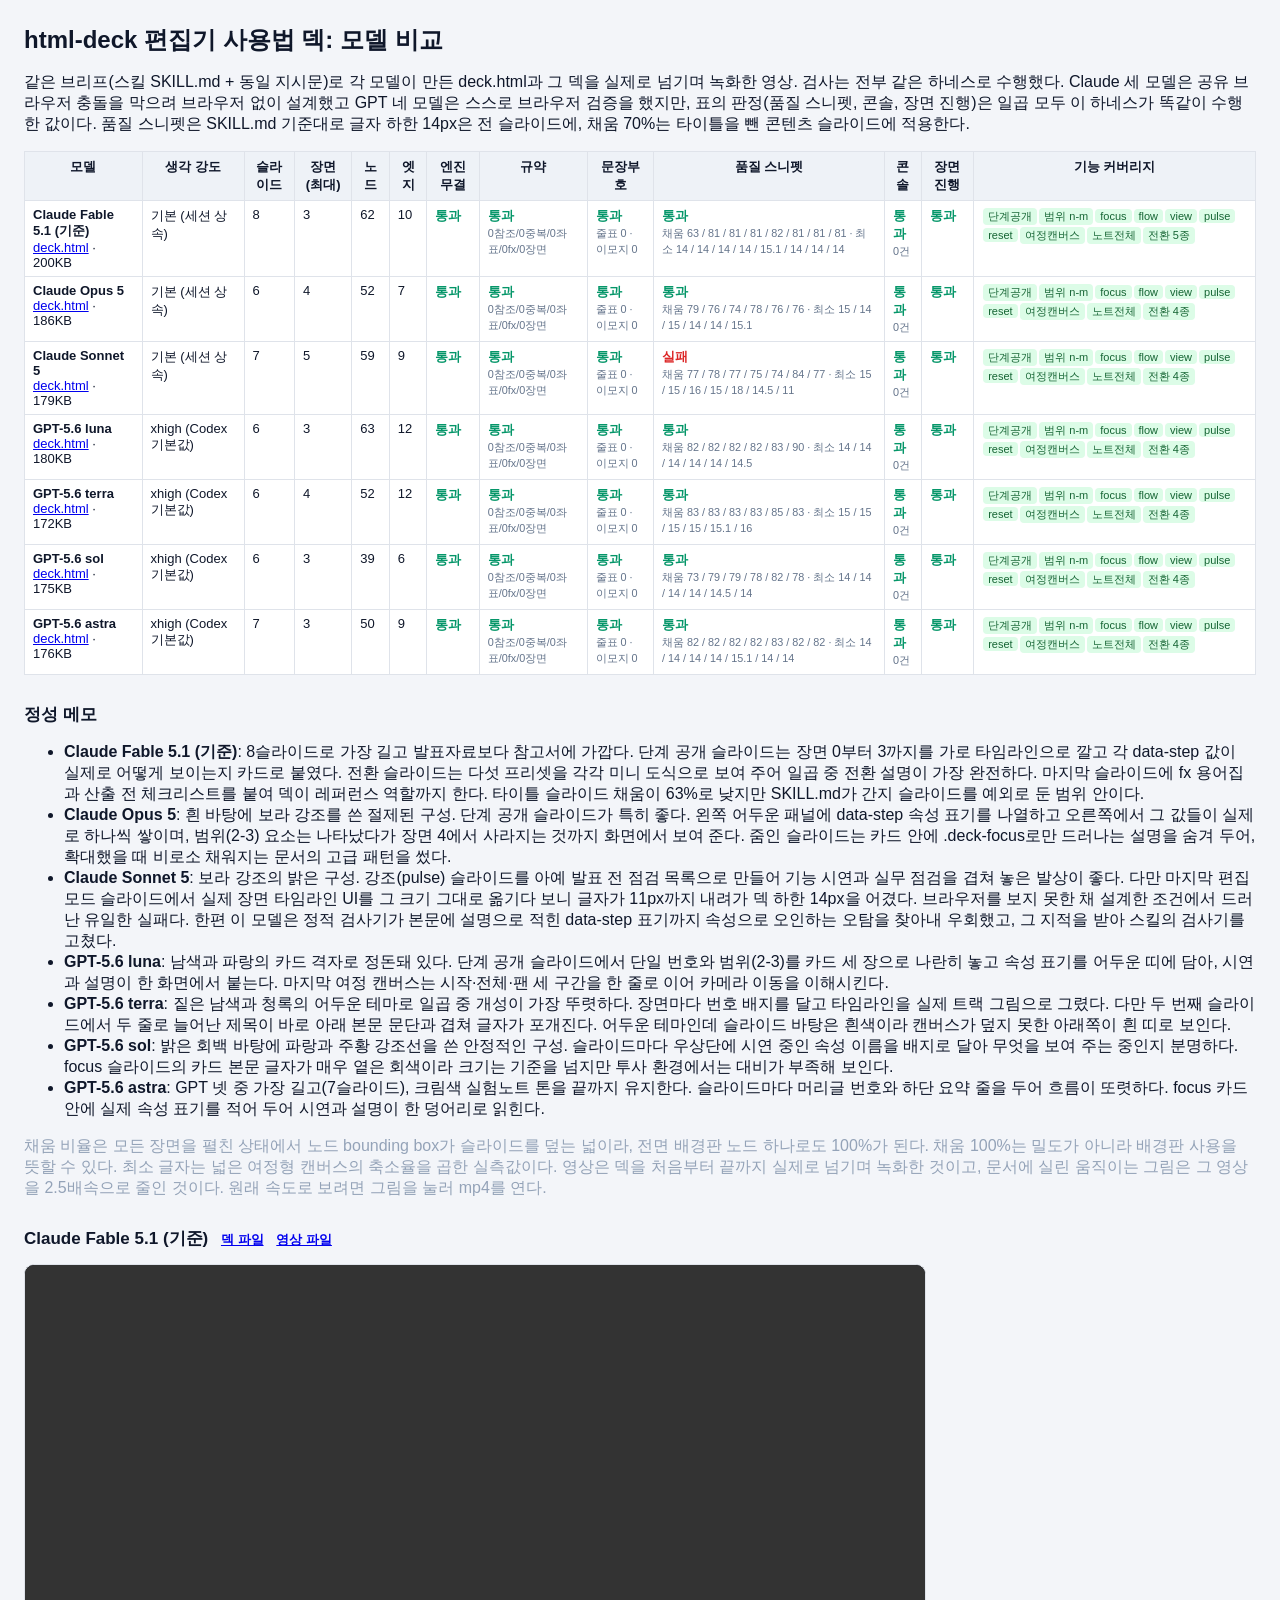
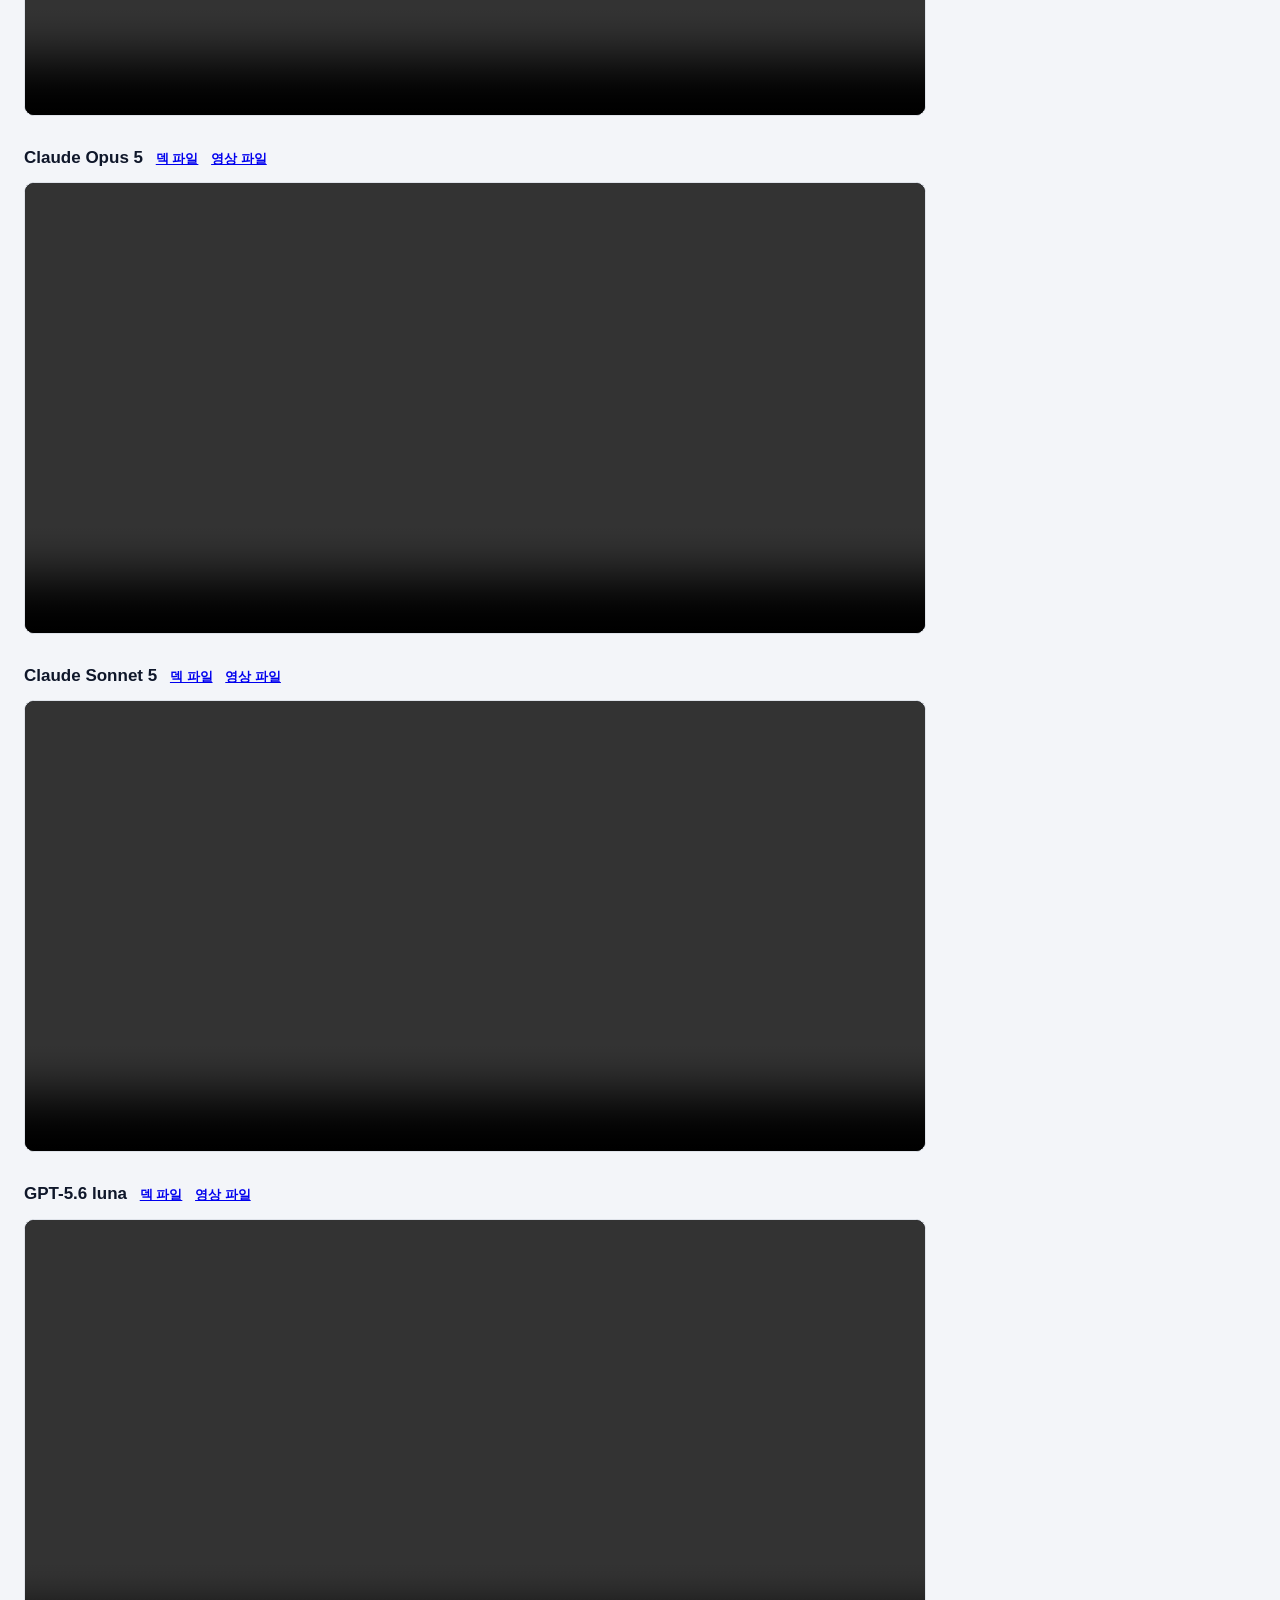
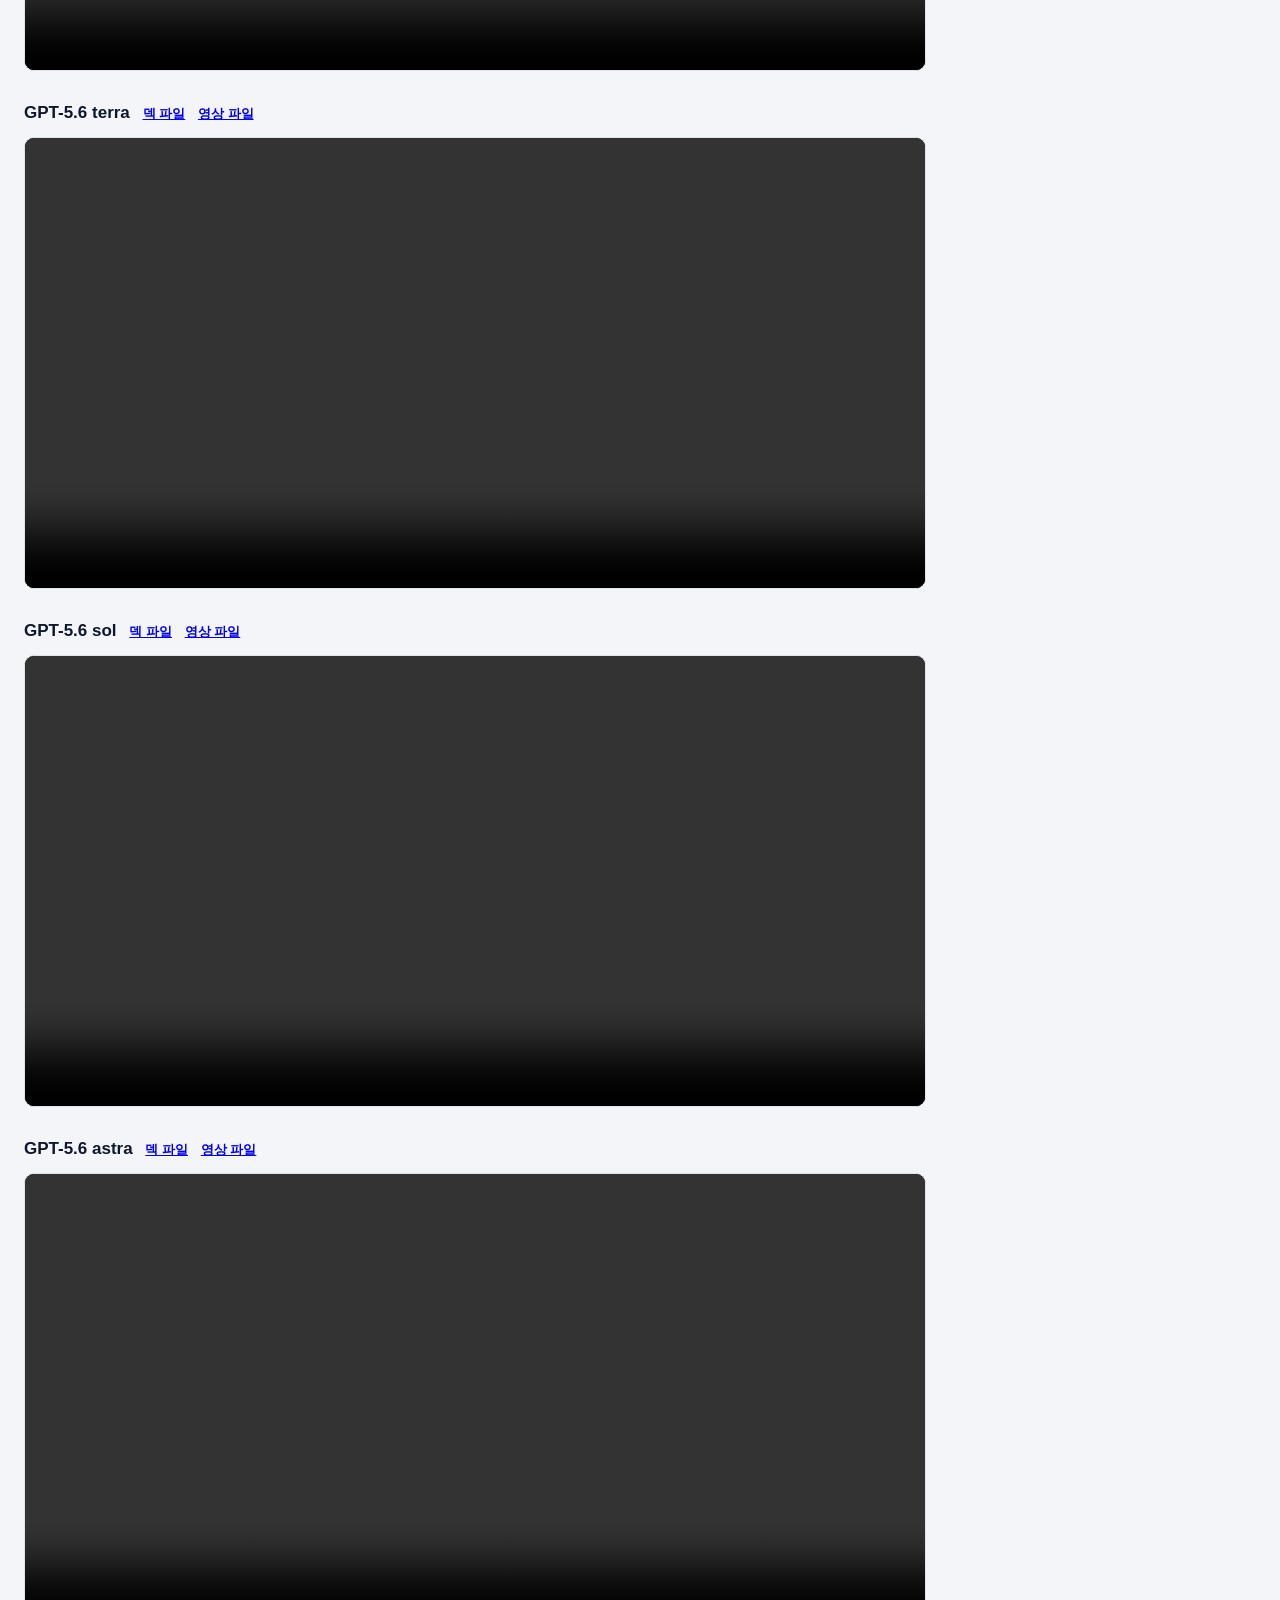
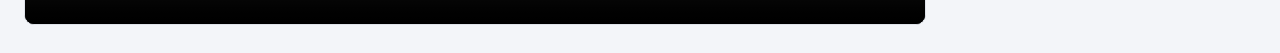
<file: compare/index.html>
<!DOCTYPE html><html lang="ko"><head><meta charset="UTF-8"><title>html-deck 모델 비교</title>
<style>body{font-family:Pretendard,'Apple SD Gothic Neo',sans-serif;margin:24px;color:#0f172a;background:#f3f5f9}
h1{font-size:24px} table{border-collapse:collapse;background:#fff;font-size:13px} th,td{border:1px solid #dfe3ea;padding:6px 8px;vertical-align:top} th{background:#eef2f7}
.ok{color:#059669;font-weight:700} .ng{color:#dc2626;font-weight:700} .mute{color:#94a3b8} small{color:#64748b}
.cov span{display:inline-block;font-size:11px;padding:1px 5px;border-radius:4px;margin:1px} .c1{background:#dcfce7;color:#166534} .c0{background:#fee2e2;color:#991b1b;text-decoration:line-through}
section{margin-top:28px} h2{font-size:17px} h2 a{font-size:13px;margin-left:8px} video{width:900px;max-width:100%;border:1px solid #dfe3ea;border-radius:10px;background:#0b0e14}
</style></head><body><h1>html-deck 편집기 사용법 덱: 모델 비교</h1>
<p>같은 브리프(스킬 SKILL.md + 동일 지시문)로 각 모델이 만든 deck.html과 그 덱을 실제로 넘기며 녹화한 영상. 검사는 전부 같은 하네스로 수행했다. Claude 세 모델은 공유 브라우저 충돌을 막으려 브라우저 없이 설계했고 GPT 네 모델은 스스로 브라우저 검증을 했지만, 표의 판정(품질 스니펫, 콘솔, 장면 진행)은 일곱 모두 이 하네스가 똑같이 수행한 값이다. 품질 스니펫은 SKILL.md 기준대로 글자 하한 14px은 전 슬라이드에, 채움 70%는 타이틀을 뺀 콘텐츠 슬라이드에 적용한다.</p>
<table><tr><th>모델</th><th>생각 강도</th><th>슬라이드</th><th>장면(최대)</th><th>노드</th><th>엣지</th><th>엔진 무결</th><th>규약</th><th>문장부호</th><th>품질 스니펫</th><th>콘솔</th><th>장면 진행</th><th>기능 커버리지</th></tr><tr><td><b>Claude Fable 5.1 (기준)</b><br><a href="fable51/deck.html">deck.html</a> · 200KB</td>
<td>기본 (세션 상속)</td><td>8</td><td>3</td><td>62</td><td>10</td>
<td><span class="ok">통과</span></td>
<td><span class="ok">통과</span><br><small>0참조/0중복/0좌표/0fx/0장면</small></td>
<td><span class="ok">통과</span><br><small>줄표 0 · 이모지 0</small></td>
<td><span class="ok">통과</span><br><small>채움 63 / 81 / 81 / 81 / 82 / 81 / 81 / 81 · 최소 14 / 14 / 14 / 14 / 15.1 / 14 / 14 / 14</small></td>
<td><span class="ok">통과</span><br><small>0건</small></td>
<td><span class="ok">통과</span></td>
<td class="cov"><span class="c1">단계공개</span><span class="c1">범위 n-m</span><span class="c1">focus</span><span class="c1">flow</span><span class="c1">view</span><span class="c1">pulse</span><span class="c1">reset</span><span class="c1">여정캔버스</span><span class="c1">노트전체</span><span class="c1">전환 5종</span></td></tr><tr><td><b>Claude Opus 5</b><br><a href="opus5/deck.html">deck.html</a> · 186KB</td>
<td>기본 (세션 상속)</td><td>6</td><td>4</td><td>52</td><td>7</td>
<td><span class="ok">통과</span></td>
<td><span class="ok">통과</span><br><small>0참조/0중복/0좌표/0fx/0장면</small></td>
<td><span class="ok">통과</span><br><small>줄표 0 · 이모지 0</small></td>
<td><span class="ok">통과</span><br><small>채움 79 / 76 / 74 / 78 / 76 / 76 · 최소 15 / 14 / 15 / 14 / 14 / 15.1</small></td>
<td><span class="ok">통과</span><br><small>0건</small></td>
<td><span class="ok">통과</span></td>
<td class="cov"><span class="c1">단계공개</span><span class="c1">범위 n-m</span><span class="c1">focus</span><span class="c1">flow</span><span class="c1">view</span><span class="c1">pulse</span><span class="c1">reset</span><span class="c1">여정캔버스</span><span class="c1">노트전체</span><span class="c1">전환 4종</span></td></tr><tr><td><b>Claude Sonnet 5</b><br><a href="sonnet5/deck.html">deck.html</a> · 179KB</td>
<td>기본 (세션 상속)</td><td>7</td><td>5</td><td>59</td><td>9</td>
<td><span class="ok">통과</span></td>
<td><span class="ok">통과</span><br><small>0참조/0중복/0좌표/0fx/0장면</small></td>
<td><span class="ok">통과</span><br><small>줄표 0 · 이모지 0</small></td>
<td><span class="ng">실패</span><br><small>채움 77 / 78 / 77 / 75 / 74 / 84 / 77 · 최소 15 / 15 / 16 / 15 / 18 / 14.5 / 11</small></td>
<td><span class="ok">통과</span><br><small>0건</small></td>
<td><span class="ok">통과</span></td>
<td class="cov"><span class="c1">단계공개</span><span class="c1">범위 n-m</span><span class="c1">focus</span><span class="c1">flow</span><span class="c1">view</span><span class="c1">pulse</span><span class="c1">reset</span><span class="c1">여정캔버스</span><span class="c1">노트전체</span><span class="c1">전환 4종</span></td></tr><tr><td><b>GPT-5.6 luna</b><br><a href="gpt56-luna/deck.html">deck.html</a> · 180KB</td>
<td>xhigh (Codex 기본값)</td><td>6</td><td>3</td><td>63</td><td>12</td>
<td><span class="ok">통과</span></td>
<td><span class="ok">통과</span><br><small>0참조/0중복/0좌표/0fx/0장면</small></td>
<td><span class="ok">통과</span><br><small>줄표 0 · 이모지 0</small></td>
<td><span class="ok">통과</span><br><small>채움 82 / 82 / 82 / 82 / 83 / 90 · 최소 14 / 14 / 14 / 14 / 14 / 14.5</small></td>
<td><span class="ok">통과</span><br><small>0건</small></td>
<td><span class="ok">통과</span></td>
<td class="cov"><span class="c1">단계공개</span><span class="c1">범위 n-m</span><span class="c1">focus</span><span class="c1">flow</span><span class="c1">view</span><span class="c1">pulse</span><span class="c1">reset</span><span class="c1">여정캔버스</span><span class="c1">노트전체</span><span class="c1">전환 4종</span></td></tr><tr><td><b>GPT-5.6 terra</b><br><a href="gpt56-terra/deck.html">deck.html</a> · 172KB</td>
<td>xhigh (Codex 기본값)</td><td>6</td><td>4</td><td>52</td><td>12</td>
<td><span class="ok">통과</span></td>
<td><span class="ok">통과</span><br><small>0참조/0중복/0좌표/0fx/0장면</small></td>
<td><span class="ok">통과</span><br><small>줄표 0 · 이모지 0</small></td>
<td><span class="ok">통과</span><br><small>채움 83 / 83 / 83 / 83 / 85 / 83 · 최소 15 / 15 / 15 / 15 / 15.1 / 16</small></td>
<td><span class="ok">통과</span><br><small>0건</small></td>
<td><span class="ok">통과</span></td>
<td class="cov"><span class="c1">단계공개</span><span class="c1">범위 n-m</span><span class="c1">focus</span><span class="c1">flow</span><span class="c1">view</span><span class="c1">pulse</span><span class="c1">reset</span><span class="c1">여정캔버스</span><span class="c1">노트전체</span><span class="c1">전환 4종</span></td></tr><tr><td><b>GPT-5.6 sol</b><br><a href="gpt56-sol/deck.html">deck.html</a> · 175KB</td>
<td>xhigh (Codex 기본값)</td><td>6</td><td>3</td><td>39</td><td>6</td>
<td><span class="ok">통과</span></td>
<td><span class="ok">통과</span><br><small>0참조/0중복/0좌표/0fx/0장면</small></td>
<td><span class="ok">통과</span><br><small>줄표 0 · 이모지 0</small></td>
<td><span class="ok">통과</span><br><small>채움 73 / 79 / 79 / 78 / 82 / 78 · 최소 14 / 14 / 14 / 14 / 14.5 / 14</small></td>
<td><span class="ok">통과</span><br><small>0건</small></td>
<td><span class="ok">통과</span></td>
<td class="cov"><span class="c1">단계공개</span><span class="c1">범위 n-m</span><span class="c1">focus</span><span class="c1">flow</span><span class="c1">view</span><span class="c1">pulse</span><span class="c1">reset</span><span class="c1">여정캔버스</span><span class="c1">노트전체</span><span class="c1">전환 4종</span></td></tr><tr><td><b>GPT-5.6 astra</b><br><a href="gpt56-astra/deck.html">deck.html</a> · 176KB</td>
<td>xhigh (Codex 기본값)</td><td>7</td><td>3</td><td>50</td><td>9</td>
<td><span class="ok">통과</span></td>
<td><span class="ok">통과</span><br><small>0참조/0중복/0좌표/0fx/0장면</small></td>
<td><span class="ok">통과</span><br><small>줄표 0 · 이모지 0</small></td>
<td><span class="ok">통과</span><br><small>채움 82 / 82 / 82 / 82 / 83 / 82 / 82 · 최소 14 / 14 / 14 / 14 / 15.1 / 14 / 14</small></td>
<td><span class="ok">통과</span><br><small>0건</small></td>
<td><span class="ok">통과</span></td>
<td class="cov"><span class="c1">단계공개</span><span class="c1">범위 n-m</span><span class="c1">focus</span><span class="c1">flow</span><span class="c1">view</span><span class="c1">pulse</span><span class="c1">reset</span><span class="c1">여정캔버스</span><span class="c1">노트전체</span><span class="c1">전환 4종</span></td></tr></table>
<section><h2>정성 메모</h2><ul><li><b>Claude Fable 5.1 (기준)</b>: 8슬라이드로 가장 길고 발표자료보다 참고서에 가깝다. 단계 공개 슬라이드는 장면 0부터 3까지를 가로 타임라인으로 깔고 각 data-step 값이 실제로 어떻게 보이는지 카드로 붙였다. 전환 슬라이드는 다섯 프리셋을 각각 미니 도식으로 보여 주어 일곱 중 전환 설명이 가장 완전하다. 마지막 슬라이드에 fx 용어집과 산출 전 체크리스트를 붙여 덱이 레퍼런스 역할까지 한다. 타이틀 슬라이드 채움이 63%로 낮지만 SKILL.md가 간지 슬라이드를 예외로 둔 범위 안이다.</li><li><b>Claude Opus 5</b>: 흰 바탕에 보라 강조를 쓴 절제된 구성. 단계 공개 슬라이드가 특히 좋다. 왼쪽 어두운 패널에 data-step 속성 표기를 나열하고 오른쪽에서 그 값들이 실제로 하나씩 쌓이며, 범위(2-3) 요소는 나타났다가 장면 4에서 사라지는 것까지 화면에서 보여 준다. 줌인 슬라이드는 카드 안에 .deck-focus로만 드러나는 설명을 숨겨 두어, 확대했을 때 비로소 채워지는 문서의 고급 패턴을 썼다.</li><li><b>Claude Sonnet 5</b>: 보라 강조의 밝은 구성. 강조(pulse) 슬라이드를 아예 발표 전 점검 목록으로 만들어 기능 시연과 실무 점검을 겹쳐 놓은 발상이 좋다. 다만 마지막 편집 모드 슬라이드에서 실제 장면 타임라인 UI를 그 크기 그대로 옮기다 보니 글자가 11px까지 내려가 덱 하한 14px을 어겼다. 브라우저를 보지 못한 채 설계한 조건에서 드러난 유일한 실패다. 한편 이 모델은 정적 검사기가 본문에 설명으로 적힌 data-step 표기까지 속성으로 오인하는 오탐을 찾아내 우회했고, 그 지적을 받아 스킬의 검사기를 고쳤다.</li><li><b>GPT-5.6 luna</b>: 남색과 파랑의 카드 격자로 정돈돼 있다. 단계 공개 슬라이드에서 단일 번호와 범위(2-3)를 카드 세 장으로 나란히 놓고 속성 표기를 어두운 띠에 담아, 시연과 설명이 한 화면에서 붙는다. 마지막 여정 캔버스는 시작·전체·팬 세 구간을 한 줄로 이어 카메라 이동을 이해시킨다.</li><li><b>GPT-5.6 terra</b>: 짙은 남색과 청록의 어두운 테마로 일곱 중 개성이 가장 뚜렷하다. 장면마다 번호 배지를 달고 타임라인을 실제 트랙 그림으로 그렸다. 다만 두 번째 슬라이드에서 두 줄로 늘어난 제목이 바로 아래 본문 문단과 겹쳐 글자가 포개진다. 어두운 테마인데 슬라이드 바탕은 흰색이라 캔버스가 덮지 못한 아래쪽이 흰 띠로 보인다.</li><li><b>GPT-5.6 sol</b>: 밝은 회백 바탕에 파랑과 주황 강조선을 쓴 안정적인 구성. 슬라이드마다 우상단에 시연 중인 속성 이름을 배지로 달아 무엇을 보여 주는 중인지 분명하다. focus 슬라이드의 카드 본문 글자가 매우 옅은 회색이라 크기는 기준을 넘지만 투사 환경에서는 대비가 부족해 보인다.</li><li><b>GPT-5.6 astra</b>: GPT 넷 중 가장 길고(7슬라이드), 크림색 실험노트 톤을 끝까지 유지한다. 슬라이드마다 머리글 번호와 하단 요약 줄을 두어 흐름이 또렷하다. focus 카드 안에 실제 속성 표기를 적어 두어 시연과 설명이 한 덩어리로 읽힌다.</li></ul><p class="mute">채움 비율은 모든 장면을 펼친 상태에서 노드 bounding box가 슬라이드를 덮는 넓이라, 전면 배경판 노드 하나로도 100%가 된다. 채움 100%는 밀도가 아니라 배경판 사용을 뜻할 수 있다. 최소 글자는 넓은 여정형 캔버스의 축소율을 곱한 실측값이다. 영상은 덱을 처음부터 끝까지 실제로 넘기며 녹화한 것이고, 문서에 실린 움직이는 그림은 그 영상을 2.5배속으로 줄인 것이다. 원래 속도로 보려면 그림을 눌러 mp4를 연다.</p></section><section><h2>Claude Fable 5.1 (기준) <a href="fable51/deck.html">덱 파일</a> <a href="videos/fable51.mp4">영상 파일</a></h2><video src="videos/fable51.mp4" controls preload="metadata" playsinline></video></section><section><h2>Claude Opus 5 <a href="opus5/deck.html">덱 파일</a> <a href="videos/opus5.mp4">영상 파일</a></h2><video src="videos/opus5.mp4" controls preload="metadata" playsinline></video></section><section><h2>Claude Sonnet 5 <a href="sonnet5/deck.html">덱 파일</a> <a href="videos/sonnet5.mp4">영상 파일</a></h2><video src="videos/sonnet5.mp4" controls preload="metadata" playsinline></video></section><section><h2>GPT-5.6 luna <a href="gpt56-luna/deck.html">덱 파일</a> <a href="videos/gpt56-luna.mp4">영상 파일</a></h2><video src="videos/gpt56-luna.mp4" controls preload="metadata" playsinline></video></section><section><h2>GPT-5.6 terra <a href="gpt56-terra/deck.html">덱 파일</a> <a href="videos/gpt56-terra.mp4">영상 파일</a></h2><video src="videos/gpt56-terra.mp4" controls preload="metadata" playsinline></video></section><section><h2>GPT-5.6 sol <a href="gpt56-sol/deck.html">덱 파일</a> <a href="videos/gpt56-sol.mp4">영상 파일</a></h2><video src="videos/gpt56-sol.mp4" controls preload="metadata" playsinline></video></section><section><h2>GPT-5.6 astra <a href="gpt56-astra/deck.html">덱 파일</a> <a href="videos/gpt56-astra.mp4">영상 파일</a></h2><video src="videos/gpt56-astra.mp4" controls preload="metadata" playsinline></video></section></body></html>
</file>
